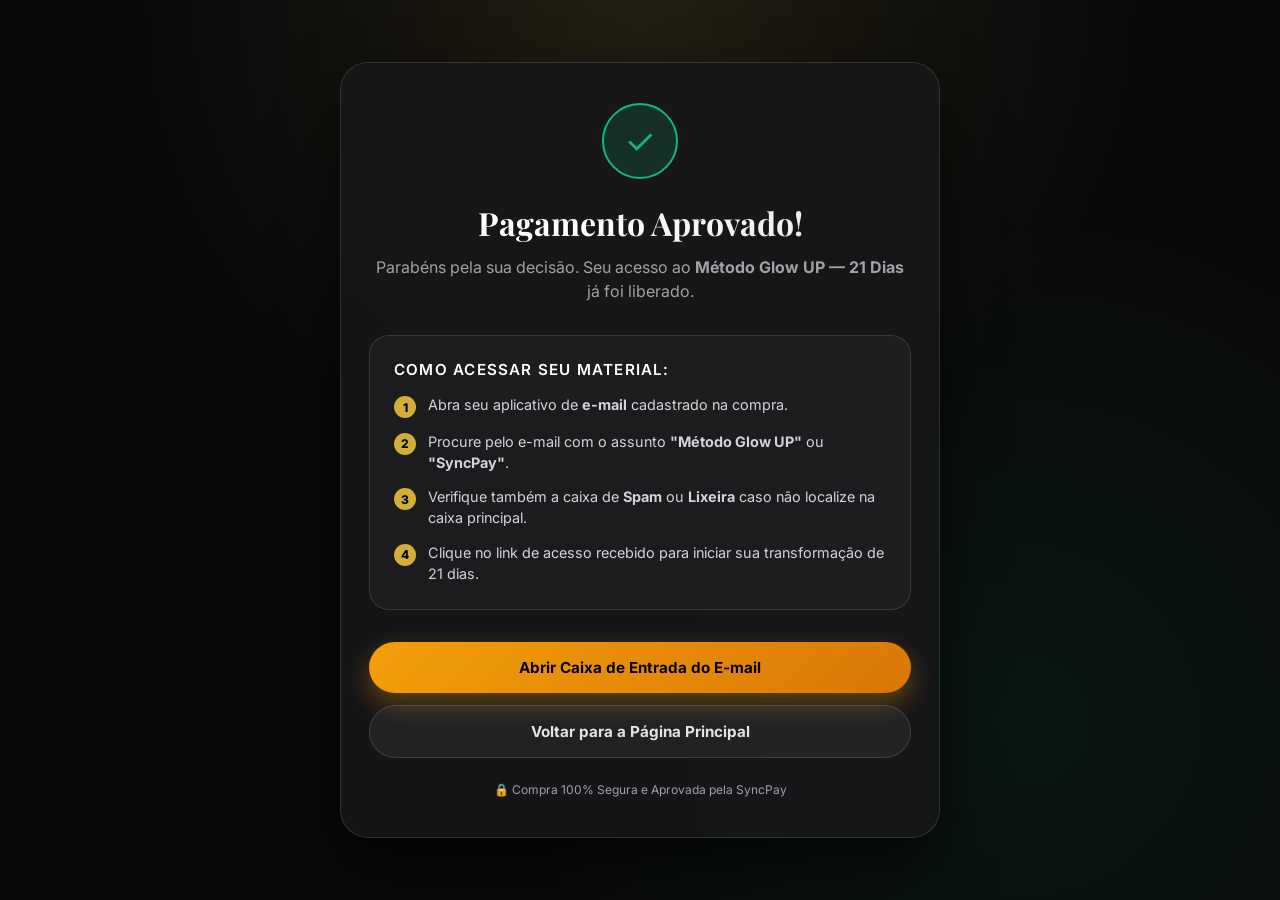
<file: public/obrigado.html>
<!doctype html>
<html lang="pt-BR">
  <head>
    <meta charset="UTF-8" />
    <meta name="viewport" content="width=device-width, initial-scale=1.0" />
    <title>Parabéns! Pagamento Confirmado — Método Glow UP</title>
    <meta name="robots" content="noindex, nofollow" />

    <!-- Google Fonts -->
    <link rel="preconnect" href="https://fonts.googleapis.com" />
    <link rel="preconnect" href="https://fonts.gstatic.com" crossorigin />
    <link rel="stylesheet" href="https://fonts.googleapis.com/css2?family=Inter:wght@300;400;500;600;700;800&family=Playfair+Display:ital,wght@0,600;0,700;1,600&display=swap" />

    <!-- Meta Pixel Code -->
    <script>
      !function(f,b,e,v,n,t,s)
      {if(f.fbq)return;n=f.fbq=function(){n.callMethod?
      n.callMethod.apply(n,arguments):n.queue.push(arguments)};
      if(!f._fbq)f._fbq=n;n.push=n;n.loaded=!0;n.version='2.0';
      n.queue=[];t=b.createElement(e);t.async=!0;
      t.src=v;s=b.getElementsByTagName(e)[0];
      s.parentNode.insertBefore(t,s)}(window, document,'script',
      'https://connect.facebook.net/en_US/fbevents.js');
      fbq('init', '2694708427634855');
      fbq('track', 'PageView');

      // DISPARO SEGURO DO EVENTO PURCHASE (Com Anti-Duplicação)
      (function trackPurchaseSafely() {
        try {
          var urlParams = new URLSearchParams(window.location.search);
          var orderId = urlParams.get('order_id') || urlParams.get('id') || urlParams.get('transaction_id') || 'order_' + Math.floor(Date.now() / 60000);
          var storageKey = 'fb_purchase_fired_' + orderId;

          // Evita disparos duplicados se o usuário recarregar a página
          if (sessionStorage.getItem(storageKey) || localStorage.getItem(storageKey)) {
            console.log('[Meta Pixel] Purchase já registrado anteriormente para este pedido:', orderId);
            return;
          }

          var purchaseValue = parseFloat(urlParams.get('amount') || urlParams.get('value') || '19.99');
          if (isNaN(purchaseValue) || purchaseValue <= 0) purchaseValue = 19.99;

          fbq('track', 'Purchase', {
            content_name: 'Método Glow UP - 21 Dias',
            content_ids: ['metodo-glowup-1999'],
            content_type: 'product',
            value: purchaseValue,
            currency: 'BRL',
            num_items: 1,
            order_id: orderId
          });

          sessionStorage.setItem(storageKey, 'true');
          localStorage.setItem(storageKey, 'true');
          console.log('[Meta Pixel] Evento Purchase disparado com sucesso:', { orderId: orderId, value: purchaseValue });
        } catch (e) {
          console.error('[Meta Pixel] Erro ao registrar Purchase:', e);
        }
      })();
    </script>
    <noscript>
      <img height="1" width="1" style="display:none"
        src="https://www.facebook.com/tr?id=2694708427634855&ev=PageView&noscript=1"
      />
    </noscript>
    <!-- End Meta Pixel Code -->

    <style>
      :root {
        --bg: #09090b;
        --card-bg: rgba(24, 24, 27, 0.85);
        --border: rgba(255, 255, 255, 0.12);
        --gold: #d4af37;
        --emerald: #10b981;
        --text: #f4f4f5;
        --text-muted: #a1a1aa;
      }
      * {
        box-sizing: border-box;
        margin: 0;
        padding: 0;
      }
      body {
        font-family: 'Inter', -apple-system, BlinkMacSystemFont, sans-serif;
        background-color: var(--bg);
        color: var(--text);
        min-height: 100vh;
        display: flex;
        flex-direction: column;
        align-items: center;
        justify-content: center;
        padding: 1.5rem 1rem;
        background-image: 
          radial-gradient(circle at 50% 0%, rgba(212, 175, 55, 0.12), transparent 45%),
          radial-gradient(circle at 80% 80%, rgba(16, 185, 129, 0.08), transparent 40%);
      }
      .container {
        max-width: 600px;
        width: 100%;
        background: var(--card-bg);
        backdrop-filter: blur(16px);
        border: 1px solid var(--border);
        border-radius: 1.75rem;
        padding: 2.5rem 1.75rem;
        box-shadow: 0 25px 60px rgba(0, 0, 0, 0.6);
        text-align: center;
      }
      .icon-badge {
        width: 76px;
        height: 76px;
        margin: 0 auto 1.5rem auto;
        border-radius: 50%;
        background: rgba(16, 185, 129, 0.15);
        border: 2px solid var(--emerald);
        display: flex;
        align-items: center;
        justify-content: center;
        color: var(--emerald);
        font-size: 2.2rem;
        animation: pulse 2s infinite ease-in-out;
      }
      @keyframes pulse {
        0%, 100% { transform: scale(1); box-shadow: 0 0 0 0 rgba(16, 185, 129, 0.4); }
        50% { transform: scale(1.05); box-shadow: 0 0 20px 4px rgba(16, 185, 129, 0.25); }
      }
      h1 {
        font-family: 'Playfair Display', serif;
        font-size: 2rem;
        font-weight: 700;
        line-height: 1.25;
        margin-bottom: 0.75rem;
        background: linear-gradient(135deg, #ffffff 40%, #e4e4e7 100%);
        -webkit-background-clip: text;
        -webkit-text-fill-color: transparent;
      }
      p.subtitle {
        color: var(--text-muted);
        font-size: 1rem;
        line-height: 1.5;
        margin-bottom: 2rem;
      }
      .info-box {
        background: rgba(255, 255, 255, 0.03);
        border: 1px solid var(--border);
        border-radius: 1.25rem;
        padding: 1.5rem;
        text-align: left;
        margin-bottom: 2rem;
      }
      .info-box h3 {
        font-size: 0.95rem;
        font-weight: 600;
        color: #fff;
        margin-bottom: 1rem;
        display: flex;
        align-items: center;
        gap: 0.5rem;
        text-transform: uppercase;
        letter-spacing: 0.08em;
      }
      .steps {
        list-style: none;
        display: flex;
        flex-direction: column;
        gap: 0.85rem;
      }
      .steps li {
        display: flex;
        align-items: flex-start;
        gap: 0.75rem;
        font-size: 0.9rem;
        color: #d4d4d8;
        line-height: 1.45;
      }
      .step-num {
        background: var(--gold);
        color: #000;
        font-weight: 800;
        font-size: 0.75rem;
        width: 22px;
        height: 22px;
        border-radius: 50%;
        display: flex;
        align-items: center;
        justify-content: center;
        flex-shrink: 0;
        margin-top: 1px;
      }
      .btn {
        display: block;
        width: 100%;
        padding: 1rem 1.5rem;
        border-radius: 9999px;
        font-weight: 700;
        font-size: 0.95rem;
        text-decoration: none;
        text-align: center;
        transition: all 0.2s ease;
        cursor: pointer;
        border: none;
      }
      .btn-primary {
        background: linear-gradient(135deg, #f59e0b 0%, #d97706 100%);
        color: #000;
        box-shadow: 0 10px 25px rgba(245, 158, 11, 0.35);
        margin-bottom: 0.75rem;
      }
      .btn-primary:hover {
        transform: translateY(-2px);
        box-shadow: 0 15px 30px rgba(245, 158, 11, 0.5);
      }
      .btn-secondary {
        background: rgba(255, 255, 255, 0.06);
        color: #e4e4e7;
        border: 1px solid var(--border);
      }
      .btn-secondary:hover {
        background: rgba(255, 255, 255, 0.12);
      }
      .security-badge {
        display: flex;
        align-items: center;
        justify-content: center;
        gap: 0.4rem;
        font-size: 0.75rem;
        color: var(--text-muted);
        margin-top: 1.5rem;
      }
    </style>
  </head>
  <body>
    <div class="container">
      <div class="icon-badge">✓</div>
      <h1>Pagamento Aprovado!</h1>
      <p class="subtitle">Parabéns pela sua decisão. Seu acesso ao <strong>Método Glow UP — 21 Dias</strong> já foi liberado.</p>

      <div class="info-box">
        <h3>Como acessar seu material:</h3>
        <ul class="steps">
          <li>
            <span class="step-num">1</span>
            <span>Abra seu aplicativo de <strong>e-mail</strong> cadastrado na compra.</span>
          </li>
          <li>
            <span class="step-num">2</span>
            <span>Procure pelo e-mail com o assunto <strong>"Método Glow UP"</strong> ou <strong>"SyncPay"</strong>.</span>
          </li>
          <li>
            <span class="step-num">3</span>
            <span>Verifique também a caixa de <strong>Spam</strong> ou <strong>Lixeira</strong> caso não localize na caixa principal.</span>
          </li>
          <li>
            <span class="step-num">4</span>
            <span>Clique no link de acesso recebido para iniciar sua transformação de 21 dias.</span>
          </li>
        </ul>
      </div>

      <a href="https://mail.google.com" target="_blank" rel="noopener noreferrer" class="btn btn-primary">
        Abrir Caixa de Entrada do E-mail
      </a>

      <a href="/" class="btn btn-secondary">
        Voltar para a Página Principal
      </a>

      <div class="security-badge">
        🔒 Compra 100% Segura e Aprovada pela SyncPay
      </div>
    </div>
  </body>
</html>
</file>
